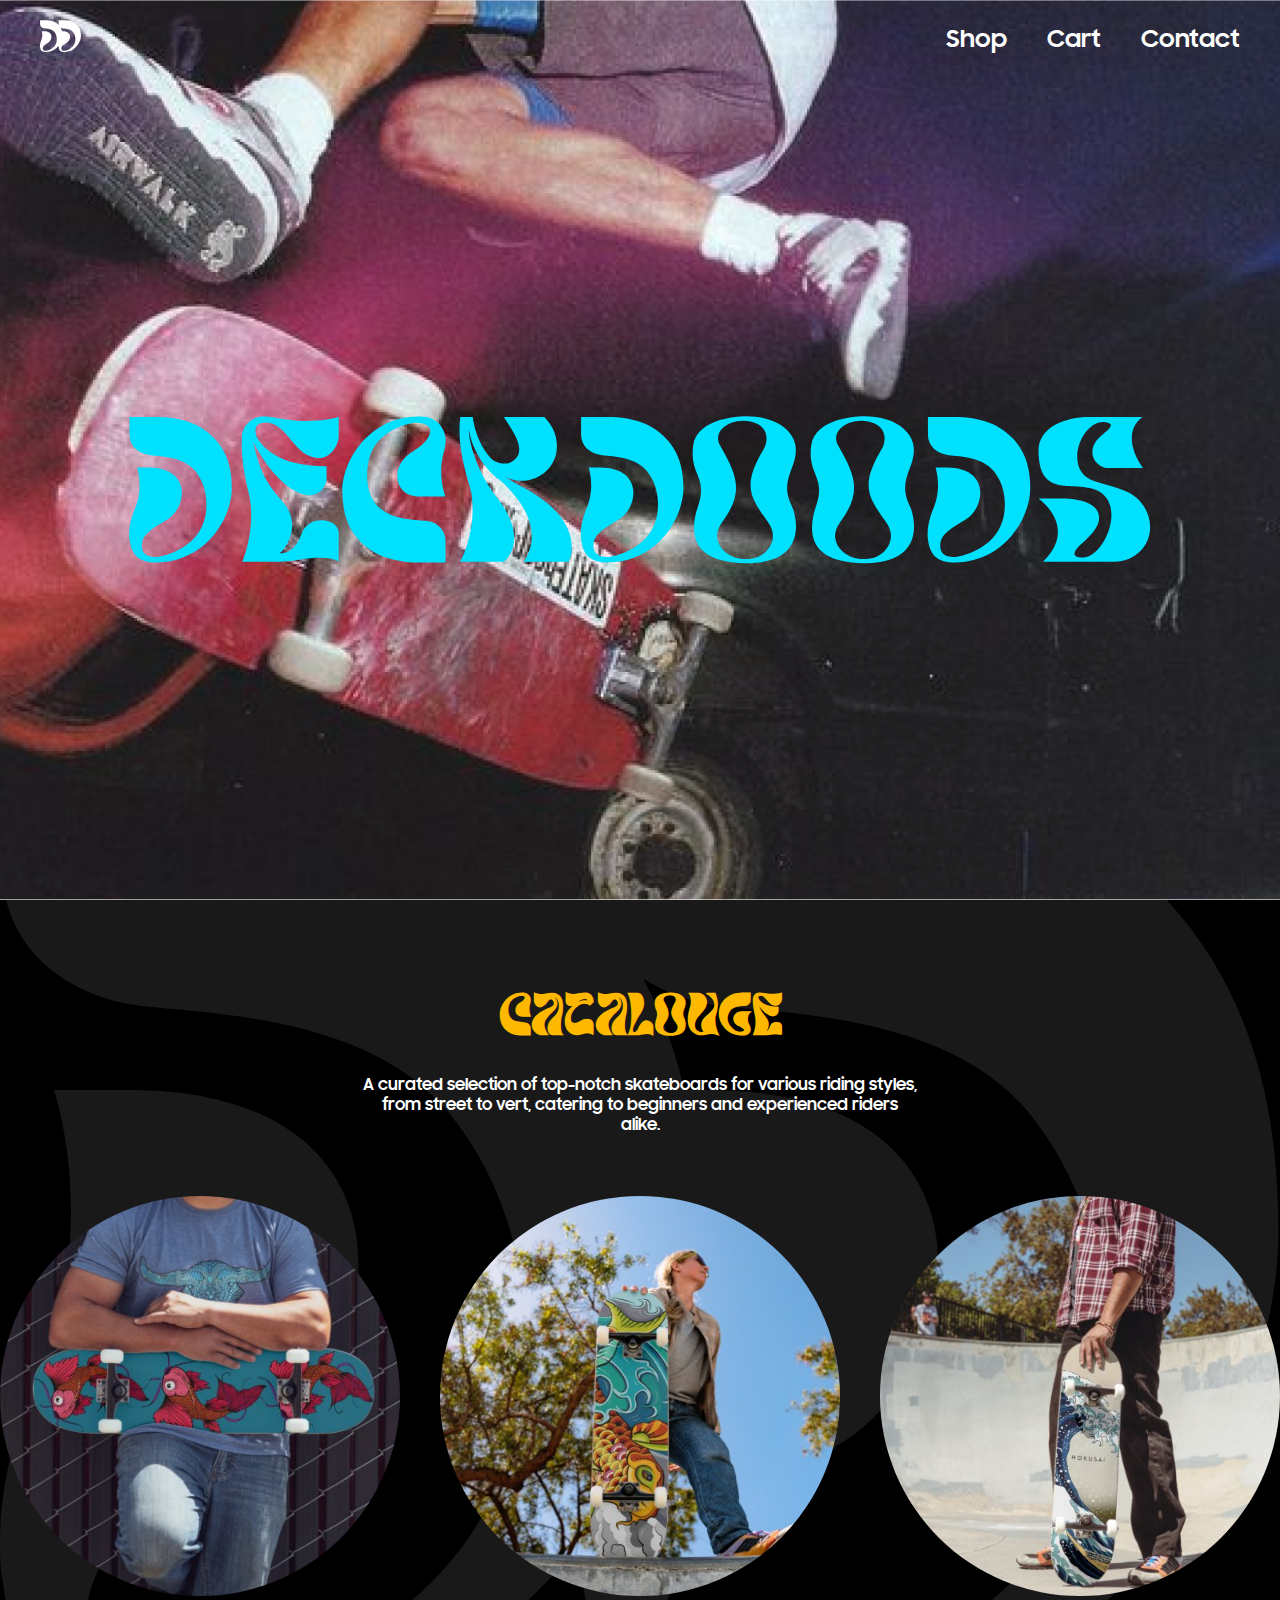
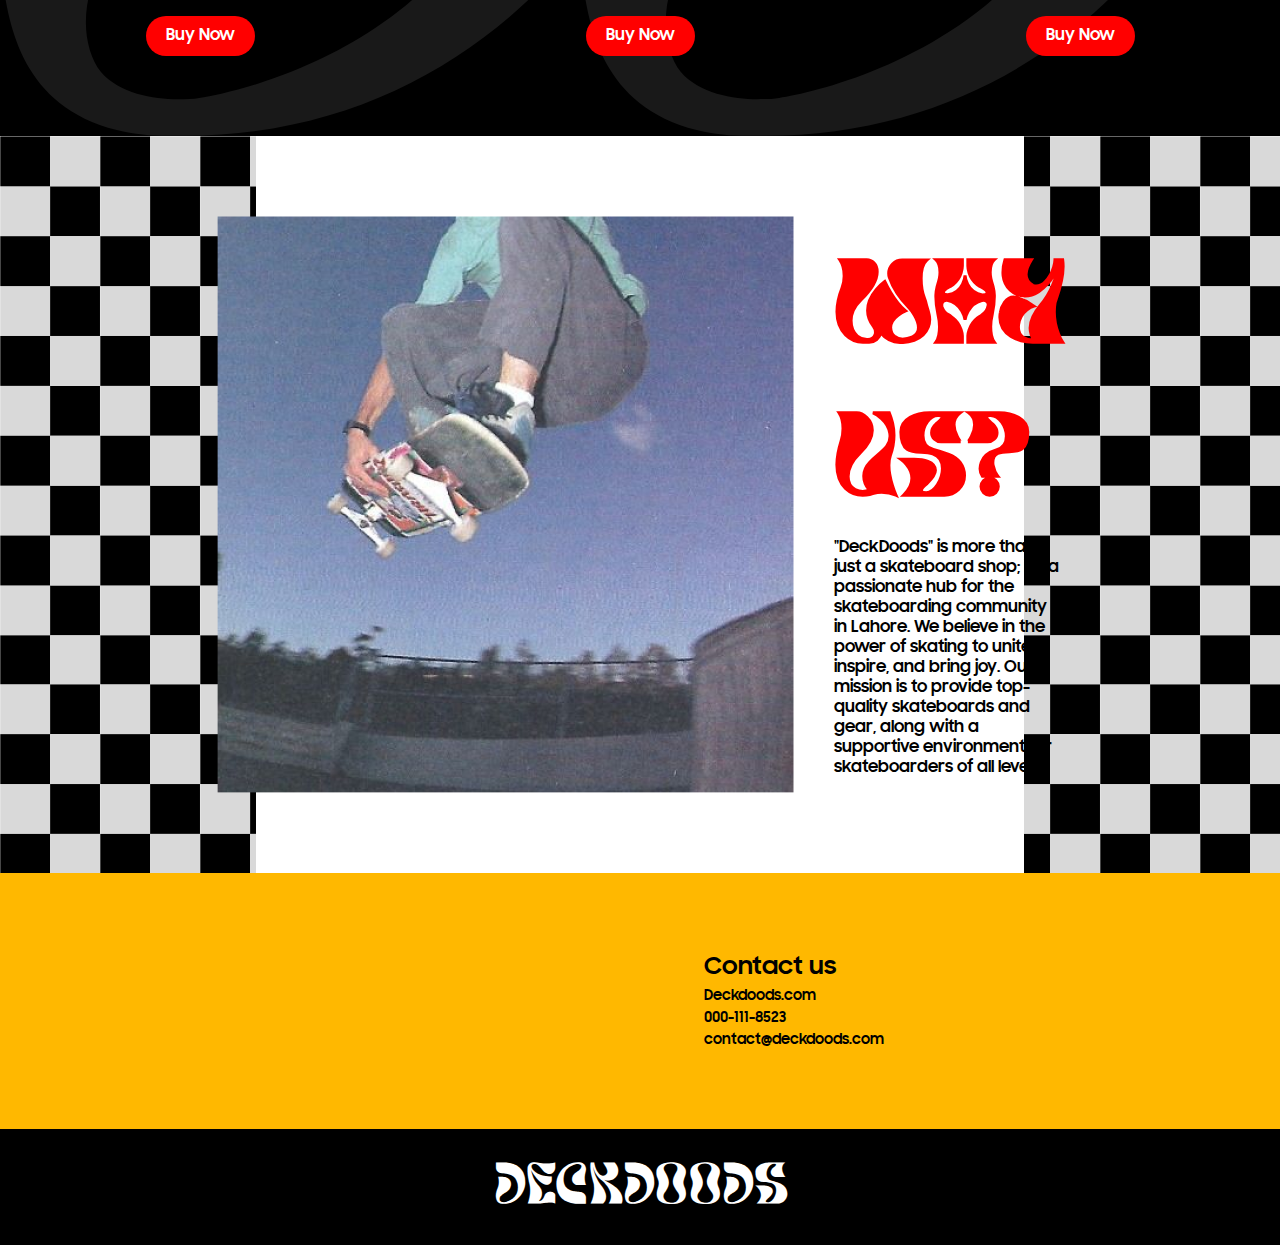
<file: index.html>
<!DOCTYPE html>
<html lang="en">

<head>
    <meta charset="UTF-8">
    <meta name="viewport" content="width=device-width, initial-scale=1.0">
    <title>Deckdoods - Home</title>
    <link rel="stylesheet" href="/global.css">
    <script src="/scripts/main.js" defer></script>
</head>

<body>
    <section id="hero-cta">
        <nav>
            <a href="/">
                <img src="/assets/logo/icon-white.svg" alt="Deckdoods Icon" height="32">
            </a>
            <div>
                <a href="#catalouge">Shop</a>
                <a href="/cart" class="cart-link">
                    Cart
                    <span id="cart-count" class="cart-count">0</span>
                </a>
                <a href="#contact">Contact</a>
            </div>
        </nav>
        <img src="/assets/logo/logo-blue.svg" alt="Deckdoods Logo" width="80%">
    </section>
    <section id="catalouge">
        <div class="icon-bg"></div>
        <h2>Catalouge</h2>
        <div class="subtitle">A curated selection of top-notch skateboards for various riding styles, from street to
            vert, catering to
            beginners and experienced riders alike.</div>
        <div class="view">
            <div class="product">
                <img src="/assets/img/product/1.3.jpeg" alt="Product 1">
                <a href="/product/board1.html" class="btn">Buy Now</a>
            </div>

            <div class="product">
                <img src="/assets/img/product/2.3.jpeg" alt="Product 2">
                <a href="/product/board2.html" class="btn">Buy Now</a>
            </div>

            <div class="product">
                <img src="/assets/img/product/3.3.jpeg" alt="Product 3">
                <a href="/product/board3.html" class="btn">Buy Now</a>
            </div>
        </div>
    </section>
    <section id="about">
        <div class="padding"></div>
        <div class="container">
            <img src="/assets/img/Hero2.png" alt="About 1">
            <div>
                <h2>Why <br> us?</h2>
                <p>"DeckDoods" is more than just a skateboard shop; it's a passionate hub for the skateboarding
                    community in Lahore. We believe in the power of skating to unite, inspire, and bring joy. Our
                    mission is to provide top-quality skateboards and gear, along with a supportive environment for
                    skateboarders of all levels.</p>
            </div>
        </div>
        <div class="padding"></div>
    </section>
    <section id="contact">
        <h3>Contact us</h3>
        <div>
            <span>Deckdoods.com</span>
            <span>000-111-8523</span>
            <span>contact@deckdoods.com</span>
        </div>
    </section>
    <footer class="black">
        DECKDOODS
    </footer>
</body>

</html>
</file>
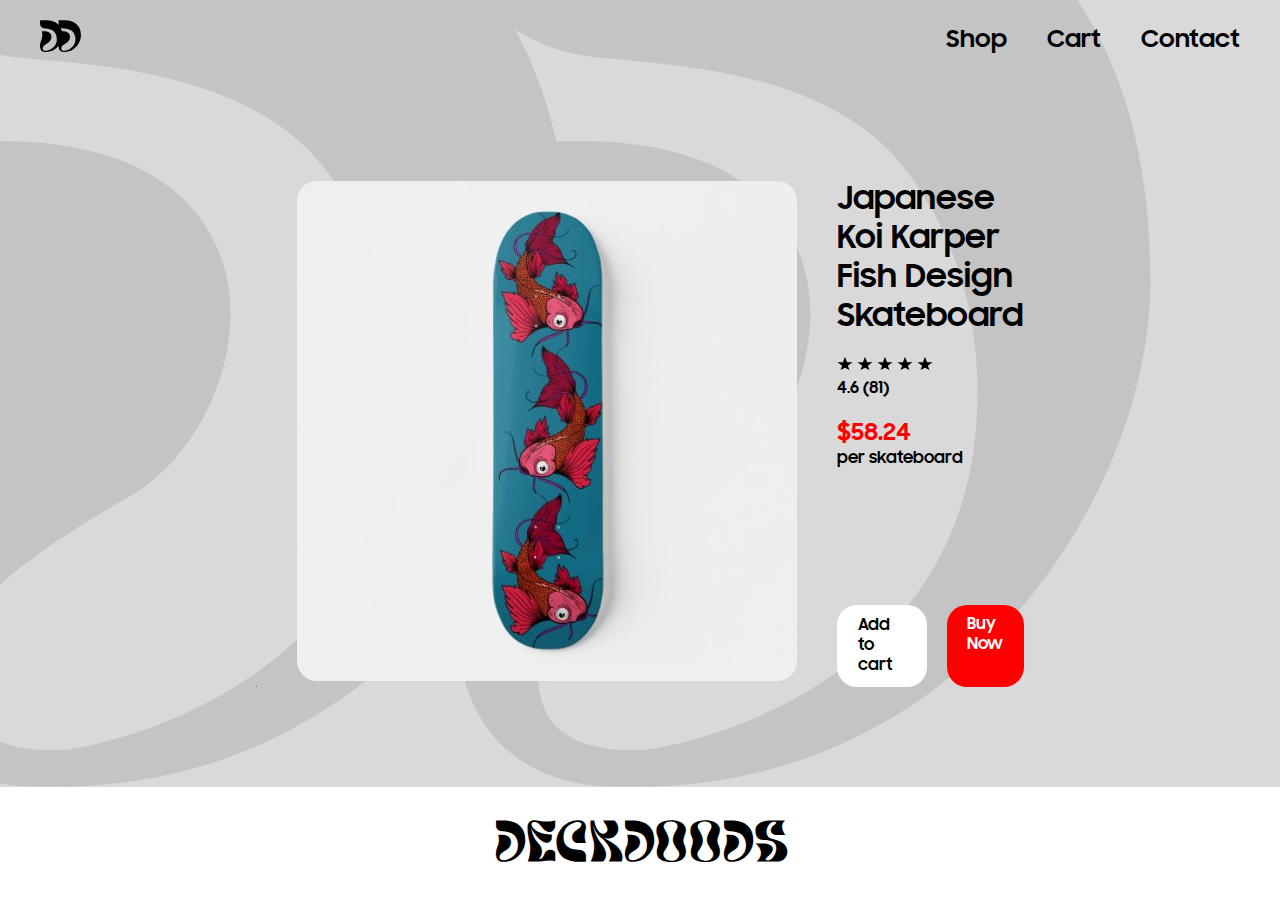
<file: product/board1.html>
<!DOCTYPE html>
<html lang="en">
    <head>
    <meta charset="UTF-8" />
    <meta name="viewport" content="width=device-width, initial-scale=1.0" />
    <title>Deckdoods - Board 1</title>
    <link rel="stylesheet" href="/global.css" />
    <link rel="stylesheet" href="/styles/_board-page.css" />
    <script src="/scripts/main.js" defer></script>
    <script src="/scripts/board-page.js" defer></script>
</head>

<body>
    <div class="main">
        <div class="content">
            <div class="icon-bg"></div>
            <nav class="black">
                <a href="/">
                    <img src="/assets/logo/icon-black.svg" alt="Deckdoods Icon" height="32" />
                </a>
                <div>
                    <a href="/#catalouge">Shop</a>
                    <a href="/cart" class="cart-link">
                        Cart
                        <span id="cart-count" class="cart-count">0</span>
                    </a>
                    <a href="/#contact">Contact</a>
                </div>
            </nav>
            <div class="view">
                <div class="preview-selectors">
                    <img id="preview-1" src="/assets/img/product/1.2.jpeg" alt="preview 1" />
                    <img id="preview-2" src="/assets/img/product/1.3.jpeg" alt="preview 2" />
                </div>
                <div class="preview-img">
                    <img id="preview-img" src="/assets/img/product/1.1.jpeg" alt="Product 1" />
                </div>
                <div class="description">
                    <h3>Japanese Koi Karper Fish Design Skateboard</h3>
                    <div class="data">
                        <div class="rating">
                            <div>
                                <svg
                                    xmlns="http://www.w3.org/2000/svg"
                                    width="16"
                                    height="16"
                                    fill="currentColor"
                                    viewBox="0 0 16 16"
                                >
                                    <path
                                        fill-rule="evenodd"
                                        d="M8 0l2.112 5.236h5.376L10.88 8.764l1.608 4.236L8 10.764l-4.488 2.236 1.608-4.236L.512 5.236h5.376L8 0z"
                                    />
                                </svg>

                                <svg
                                    xmlns="http://www.w3.org/2000/svg"
                                    width="16"
                                    height="16"
                                    fill="currentColor"
                                    viewBox="0 0 16 16"
                                >
                                    <path
                                        fill-rule="evenodd"
                                        d="M8 0l2.112 5.236h5.376L10.88 8.764l1.608 4.236L8 10.764l-4.488 2.236 1.608-4.236L.512 5.236h5.376L8 0z"
                                    />
                                </svg>

                                <svg
                                    xmlns="http://www.w3.org/2000/svg"
                                    width="16"
                                    height="16"
                                    fill="currentColor"
                                    viewBox="0 0 16 16"
                                >
                                    <path
                                        fill-rule="evenodd"
                                        d="M8 0l2.112 5.236h5.376L10.88 8.764l1.608 4.236L8 10.764l-4.488 2.236 1.608-4.236L.512 5.236h5.376L8 0z"
                                    />
                                </svg>

                                <svg
                                    xmlns="http://www.w3.org/2000/svg"
                                    width="16"
                                    height="16"
                                    fill="currentColor"
                                    viewBox="0 0 16 16"
                                >
                                    <path
                                        fill-rule="evenodd"
                                        d="M8 0l2.112 5.236h5.376L10.88 8.764l1.608 4.236L8 10.764l-4.488 2.236 1.608-4.236L.512 5.236h5.376L8 0z"
                                    />
                                </svg>

                                <svg
                                    xmlns="http://www.w3.org/2000/svg"
                                    width="16"
                                    height="16"
                                    fill="currentColor"
                                    viewBox="0 0 16 16"
                                >
                                    <path
                                        fill-rule="evenodd"
                                        d="M8 0l2.112 5.236h5.376L10.88 8.764l1.608 4.236L8 10.764l-4.488 2.236 1.608-4.236L.512 5.236h5.376L8 0z"
                                    />
                                </svg>
                            </div>
                            <div>4.6 (81)</div>
                        </div>
                        <div class="price">$58.24</div>
                        <div>per skateboard</div>
                    </div>
                    <div class="btn-container">
                        <div class="btn secondary" onclick="addToCart('board1')">Add to cart</div>
                        <div class="btn" onclick="addToCart('board1', '/cart')">Buy Now</div>
                    </div>
                </div>
            </div>
        </div>
        <footer>DECKDOODS</footer>
    </div>
</body>
</html>
</file>
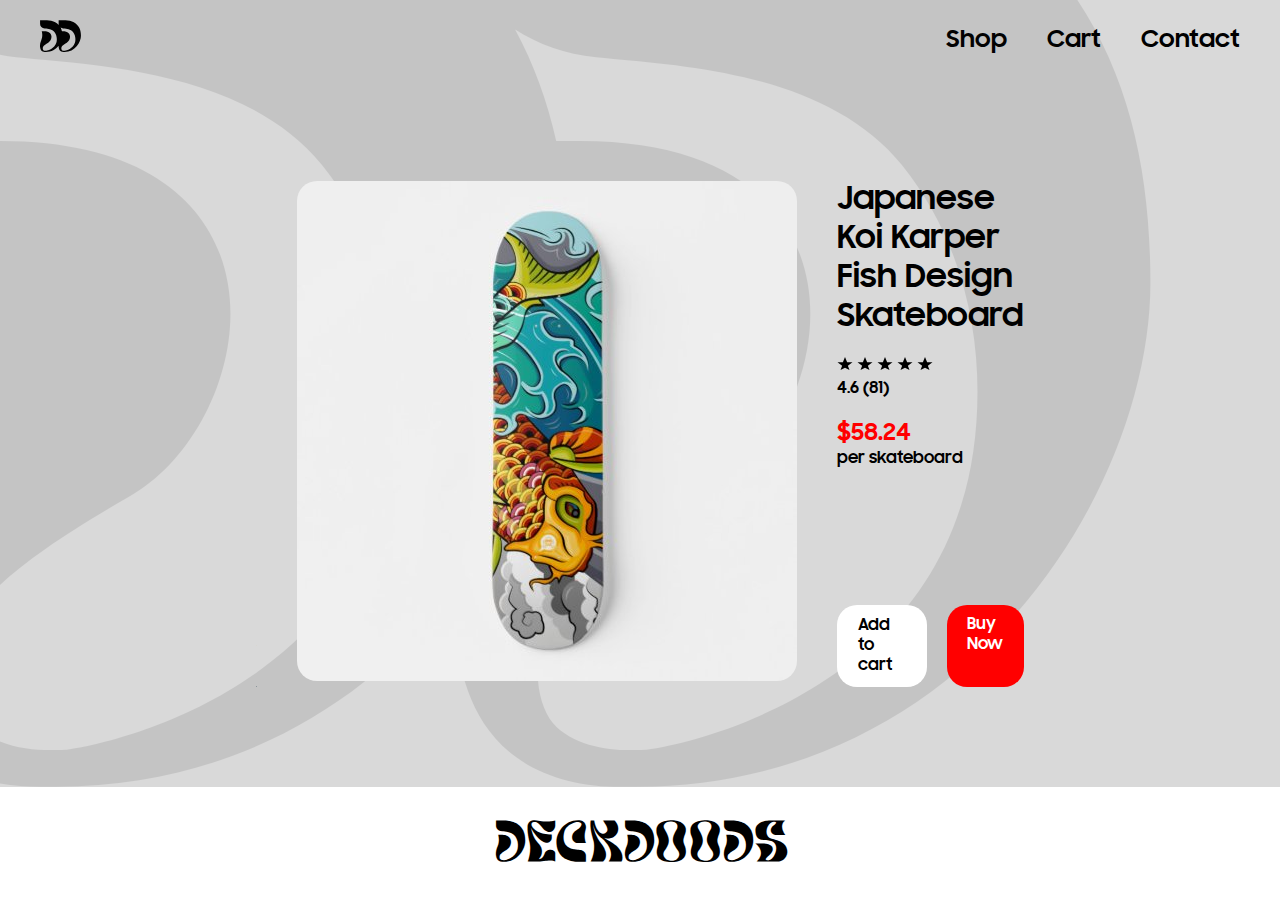
<file: product/board2.html>
<!DOCTYPE html>
<html lang="en">
    <head>
    <meta charset="UTF-8" />
    <meta name="viewport" content="width=device-width, initial-scale=1.0" />
    <title>Deckdoods - Board 2</title>
    <link rel="stylesheet" href="/global.css" />
    <link rel="stylesheet" href="/styles/_board-page.css" />
    <script src="/scripts/main.js" defer></script>
    <script src="/scripts/board-page.js" defer></script>
</head>

<body>
    <div class="main">
        <div class="content">
            <div class="icon-bg"></div>
            <nav class="black">
                <a href="/">
                    <img src="/assets/logo/icon-black.svg" alt="Deckdoods Icon" height="32" />
                </a>
                <div>
                    <a href="/#catalouge">Shop</a>
                    <a href="/cart" class="cart-link">
                        Cart
                        <span id="cart-count" class="cart-count">0</span>
                    </a>
                    <a href="/#contact">Contact</a>
                </div>
            </nav>
            <div class="view">
                <div class="preview-selectors">
                    <img id="preview-1" src="/assets/img/product/2.2.jpeg" alt="preview 1" />
                    <img id="preview-2" src="/assets/img/product/2.3.jpeg" alt="preview 2" />
                </div>
                <div class="preview-img">
                    <img id="preview-img" src="/assets/img/product/2.1.jpeg" alt="Product 2" />
                </div>
                <div class="description">
                    <h3>Japanese Koi Karper Fish Design Skateboard</h3>
                    <div class="data">
                        <div class="rating">
                            <div>
                                <svg
                                    xmlns="http://www.w3.org/2000/svg"
                                    width="16"
                                    height="16"
                                    fill="currentColor"
                                    viewBox="0 0 16 16"
                                >
                                    <path
                                        fill-rule="evenodd"
                                        d="M8 0l2.112 5.236h5.376L10.88 8.764l1.608 4.236L8 10.764l-4.488 2.236 1.608-4.236L.512 5.236h5.376L8 0z"
                                    />
                                </svg>

                                <svg
                                    xmlns="http://www.w3.org/2000/svg"
                                    width="16"
                                    height="16"
                                    fill="currentColor"
                                    viewBox="0 0 16 16"
                                >
                                    <path
                                        fill-rule="evenodd"
                                        d="M8 0l2.112 5.236h5.376L10.88 8.764l1.608 4.236L8 10.764l-4.488 2.236 1.608-4.236L.512 5.236h5.376L8 0z"
                                    />
                                </svg>

                                <svg
                                    xmlns="http://www.w3.org/2000/svg"
                                    width="16"
                                    height="16"
                                    fill="currentColor"
                                    viewBox="0 0 16 16"
                                >
                                    <path
                                        fill-rule="evenodd"
                                        d="M8 0l2.112 5.236h5.376L10.88 8.764l1.608 4.236L8 10.764l-4.488 2.236 1.608-4.236L.512 5.236h5.376L8 0z"
                                    />
                                </svg>

                                <svg
                                    xmlns="http://www.w3.org/2000/svg"
                                    width="16"
                                    height="16"
                                    fill="currentColor"
                                    viewBox="0 0 16 16"
                                >
                                    <path
                                        fill-rule="evenodd"
                                        d="M8 0l2.112 5.236h5.376L10.88 8.764l1.608 4.236L8 10.764l-4.488 2.236 1.608-4.236L.512 5.236h5.376L8 0z"
                                    />
                                </svg>

                                <svg
                                    xmlns="http://www.w3.org/2000/svg"
                                    width="16"
                                    height="16"
                                    fill="currentColor"
                                    viewBox="0 0 16 16"
                                >
                                    <path
                                        fill-rule="evenodd"
                                        d="M8 0l2.112 5.236h5.376L10.88 8.764l1.608 4.236L8 10.764l-4.488 2.236 1.608-4.236L.512 5.236h5.376L8 0z"
                                    />
                                </svg>
                            </div>
                            <div>4.6 (81)</div>
                        </div>
                        <div class="price">$58.24</div>
                        <div>per skateboard</div>
                    </div>
                    <div class="btn-container">
                        <div class="btn secondary" onclick="addToCart('board2')">Add to cart</div>
                        <div class="btn" onclick="addToCart('board2', '/cart')">Buy Now</div>
                    </div>
                </div>
            </div>
        </div>
        <footer>DECKDOODS</footer>
    </div>
</body>
</html>
</file>
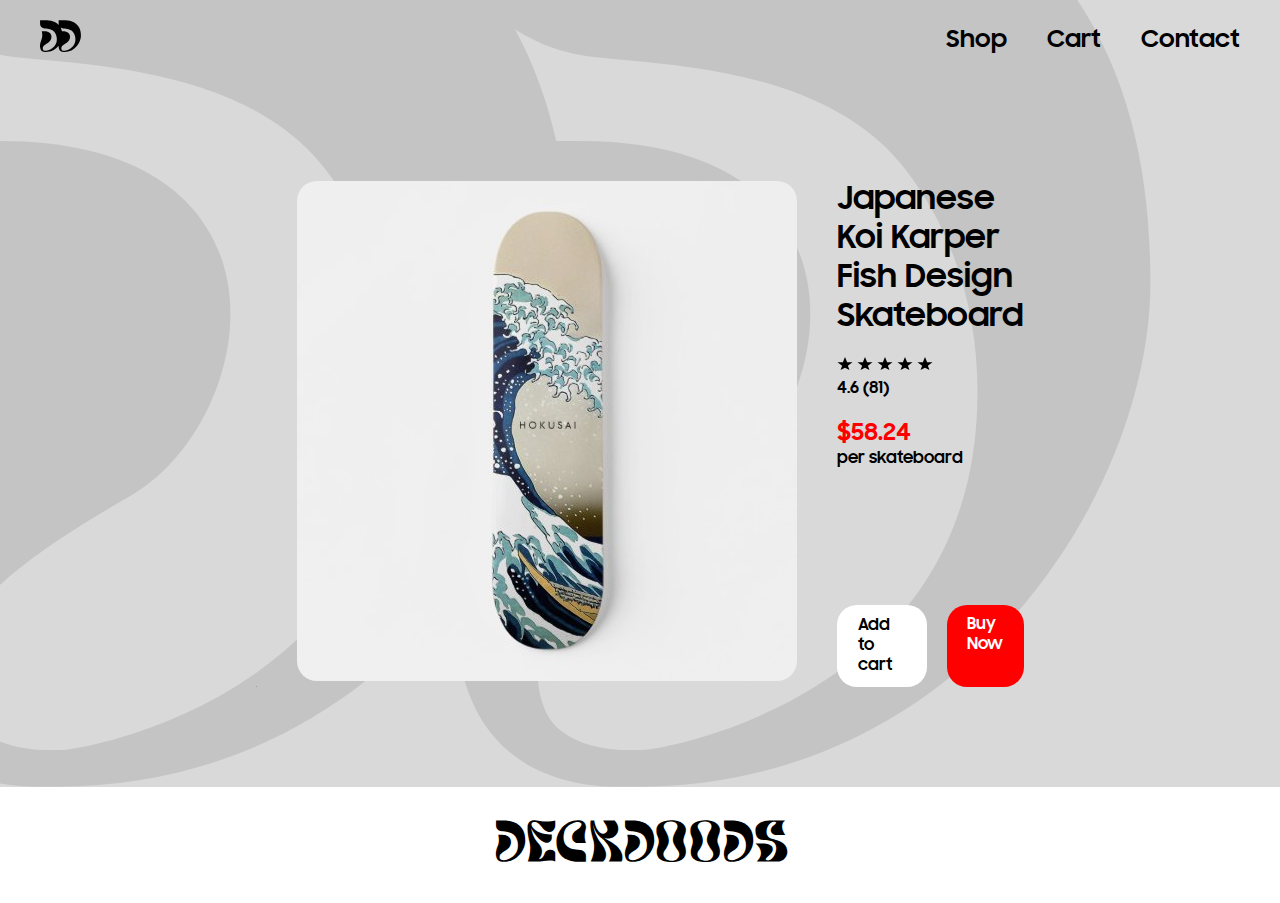
<file: product/board3.html>
<!DOCTYPE html>
<html lang="en">
    <head>
    <meta charset="UTF-8" />
    <meta name="viewport" content="width=device-width, initial-scale=1.0" />
    <title>Deckdoods - Board 3</title>
    <link rel="stylesheet" href="/global.css" />
    <link rel="stylesheet" href="/styles/_board-page.css" />
    <script src="/scripts/main.js" defer></script>
    <script src="/scripts/board-page.js" defer></script>
</head>

<body>
    <div class="main">
        <div class="content">
            <div class="icon-bg"></div>
            <nav class="black">
                <a href="/">
                    <img src="/assets/logo/icon-black.svg" alt="Deckdoods Icon" height="32" />
                </a>
                <div>
                    <a href="/#catalouge">Shop</a>
                    <a href="/cart" class="cart-link">
                        Cart
                        <span id="cart-count" class="cart-count">0</span>
                    </a>
                    <a href="/#contact">Contact</a>
                </div>
            </nav>
            <div class="view">
                <div class="preview-selectors">
                    <img id="preview-1" src="/assets/img/product/3.2.jpeg" alt="preview 1" />
                    <img id="preview-2" src="/assets/img/product/3.3.jpeg" alt="preview 2" />
                </div>
                <div class="preview-img">
                    <img id="preview-img" src="/assets/img/product/3.1.jpeg" alt="Product 3" />
                </div>
                <div class="description">
                    <h3>Japanese Koi Karper Fish Design Skateboard</h3>
                    <div class="data">
                        <div class="rating">
                            <div>
                                <svg
                                    xmlns="http://www.w3.org/2000/svg"
                                    width="16"
                                    height="16"
                                    fill="currentColor"
                                    viewBox="0 0 16 16"
                                >
                                    <path
                                        fill-rule="evenodd"
                                        d="M8 0l2.112 5.236h5.376L10.88 8.764l1.608 4.236L8 10.764l-4.488 2.236 1.608-4.236L.512 5.236h5.376L8 0z"
                                    />
                                </svg>

                                <svg
                                    xmlns="http://www.w3.org/2000/svg"
                                    width="16"
                                    height="16"
                                    fill="currentColor"
                                    viewBox="0 0 16 16"
                                >
                                    <path
                                        fill-rule="evenodd"
                                        d="M8 0l2.112 5.236h5.376L10.88 8.764l1.608 4.236L8 10.764l-4.488 2.236 1.608-4.236L.512 5.236h5.376L8 0z"
                                    />
                                </svg>

                                <svg
                                    xmlns="http://www.w3.org/2000/svg"
                                    width="16"
                                    height="16"
                                    fill="currentColor"
                                    viewBox="0 0 16 16"
                                >
                                    <path
                                        fill-rule="evenodd"
                                        d="M8 0l2.112 5.236h5.376L10.88 8.764l1.608 4.236L8 10.764l-4.488 2.236 1.608-4.236L.512 5.236h5.376L8 0z"
                                    />
                                </svg>

                                <svg
                                    xmlns="http://www.w3.org/2000/svg"
                                    width="16"
                                    height="16"
                                    fill="currentColor"
                                    viewBox="0 0 16 16"
                                >
                                    <path
                                        fill-rule="evenodd"
                                        d="M8 0l2.112 5.236h5.376L10.88 8.764l1.608 4.236L8 10.764l-4.488 2.236 1.608-4.236L.512 5.236h5.376L8 0z"
                                    />
                                </svg>

                                <svg
                                    xmlns="http://www.w3.org/2000/svg"
                                    width="16"
                                    height="16"
                                    fill="currentColor"
                                    viewBox="0 0 16 16"
                                >
                                    <path
                                        fill-rule="evenodd"
                                        d="M8 0l2.112 5.236h5.376L10.88 8.764l1.608 4.236L8 10.764l-4.488 2.236 1.608-4.236L.512 5.236h5.376L8 0z"
                                    />
                                </svg>
                            </div>
                            <div>4.6 (81)</div>
                        </div>
                        <div class="price">$58.24</div>
                        <div>per skateboard</div>
                    </div>
                    <div class="btn-container">
                        <div class="btn secondary" onclick="addToCart('board3')">Add to cart</div>
                        <div class="btn" onclick="addToCart('board3', '/cart')">Buy Now</div>
                    </div>
                </div>
            </div>
        </div>
        <footer>DECKDOODS</footer>
    </div>
</body>
</html>
</file>
<file: global.css>
@import url(/styles/base.css);
@import url(/styles/nav.css);
@import url(/styles/sections.css);
</file>
<file: styles/_board-page.css>
.main {
    display: flex;
    flex-direction: column;
    align-items: center;
    justify-content: center;
    min-height: 100vh;
}

.content {
    display: flex;
    flex-direction: column;
    flex-grow: 1;
    width: 100%;
    background-color: var(--gray);
    position: relative;
    align-items: center;
    justify-content: center;
}

.icon-bg {
    background-image: url(/assets/logo/icon-grey.svg);
    opacity: 0.1;
    transform: translateX(-10%);
    pointer-events: none;
}

.view {
    flex-grow: 1;
    display: grid;
    grid-template-columns: auto auto auto;
    align-items: center;
    width: 60%;
    gap: 40px;
    padding: 100px 0;
    z-index: 999;
}

.preview-selectors {
    display: flex;
    flex-direction: column;
    align-items: center;
    justify-content: end;
    height: 100%;
    gap: 40px;
    z-index: 999;
}
.preview-selectors img {
    width: 100%;
    max-width: 100px;
    cursor: pointer;
    border-radius: 20px;
}

.description {
    display: flex;
    flex-direction: column;
    height: 100%;
    justify-content: space-between;
}
.description h3 {
    font-size: 2rem;
    margin-bottom: 20px;
}

.data {
    display: flex;
    flex-direction: column;
    flex-grow: 1;
}
.data .price {
    font-size: 1.5rem;
    color: var(--red);
}

.data .rating {
    display: flex;
    flex-direction: column;
    margin-bottom: 20px;
}

.preview-img {
    height: 100%;
}
.preview-img img {
    height: 500px;
    border-radius: 20px;
}
</file>
